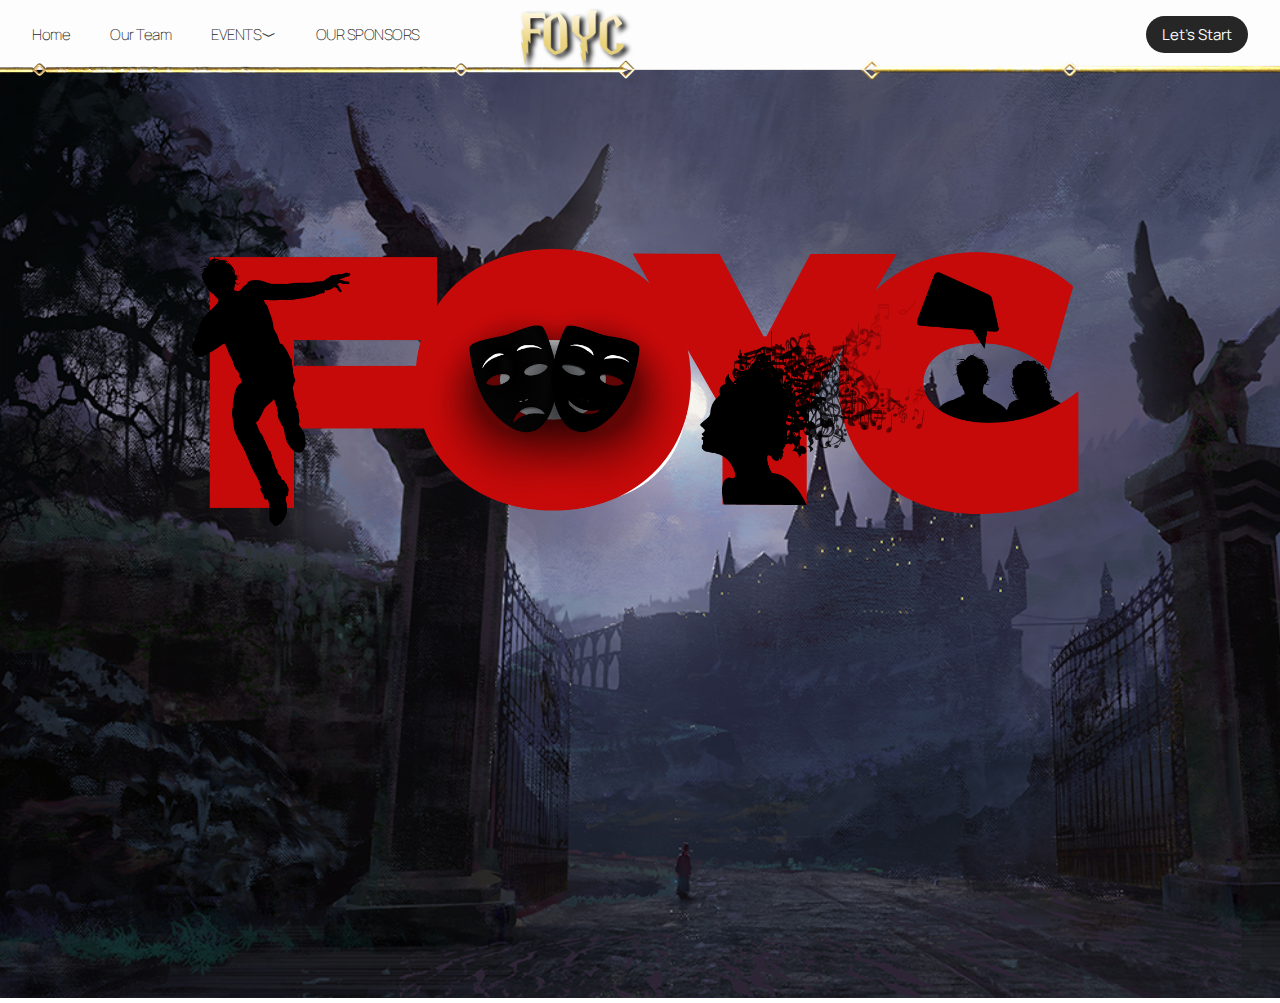
<file: index.html>
<!DOCTYPE html>
<html lang="en">
<head>
    <meta charset="UTF-8">
    <meta http-equiv="X-UA-Compatible" content="IE=edge">
    <meta name="viewport" content="width=device-width, initial-scale=1.0">
    <link rel="stylesheet" href="style.css">
    <title>Document</title>
</head>
<body>
    <div class="fom">
        <img src="assets/ddek3ny-8e99c913-7989-4813-b673-58a46a51d8d0.jpg" alt="">
    </div>
    <div class="navleft">
        <img class="leftbar" src="assets/bar-left.png" alt="">
        
    </div>
    <div class="navright">
        <img class="rightbar" src="assets/rightbar.png" alt="">
    </div>
    <div class="logo">
        <img class="foycimg" src="assets/hafoy.png" alt="">
    </div>
    <div class="foyc">
        <img class="foycwhite" src="assets/foyc.png" alt="">
    </div>
    <nav class="nav">
        <div class="nav-main">
            <ul class="nav-links">
                <li class="nav-link"><a href="">Home</a></li>
                <li class="nav-link"><a href="">Our Team</a></li>
                <li class="nav-link dropdown"><a href="" class="dropdown">EVENTS<i class="bi bi-chevron-compact-down"></i></a>
                <ul class="dropdown-list">
                    <li class="nav-link"><a href="">PRARAMBH</a>
                    <li class="nav-link"><a href="">PFOY</a>
                        <li class="nav-link"><a href="">180</a>
                            <li class="nav-link"><a href="">VISULLA DI ILLUMINATI</a>
                                <li class="nav-link"><a href="">MAGNUM OPUS</a>
                </ul>
                </li>
                <li class="nav-link"><a href="">OUR SPONSORS</a></li>
            </ul>
        </div>
           
        <div class="gotolink">
            <button class="btn btn-primary">Let's Start</button>
        </div>
        <div class="menu">
          <button class="btn btn-primary menu"><i class="bi-list"></i></button>
          <ul class="nav-mobile">
                <li class="nav-link"><a href="">Home</a></li>
                <li class="nav-link"><a href="">Our Team</a></li>
                <li class="nav-link dropdown"><a href="" class="dropdown">Events <i class="bi bi-chevron-compact-down"></i></a>
                <ul class="dropdown-list">
                    <li class="nav-link"><a href="">PRARAMBH</a>
                        <li class="nav-link"><a href="">PFOY</a>
                            <li class="nav-link"><a href="">180</a>
                                <li class="nav-link"><a href="">VISULLA DI ILLUMINATI</a>
                                    <li class="nav-link"><a href="">MAGNUM OPUS</a>
                </ul>
                </li>
                <li class="nav-link"><a href="">OUR SPONSORS</a></li>
          </ul>
        </div>
      
    </nav>
   
</body>
</html>
</file>
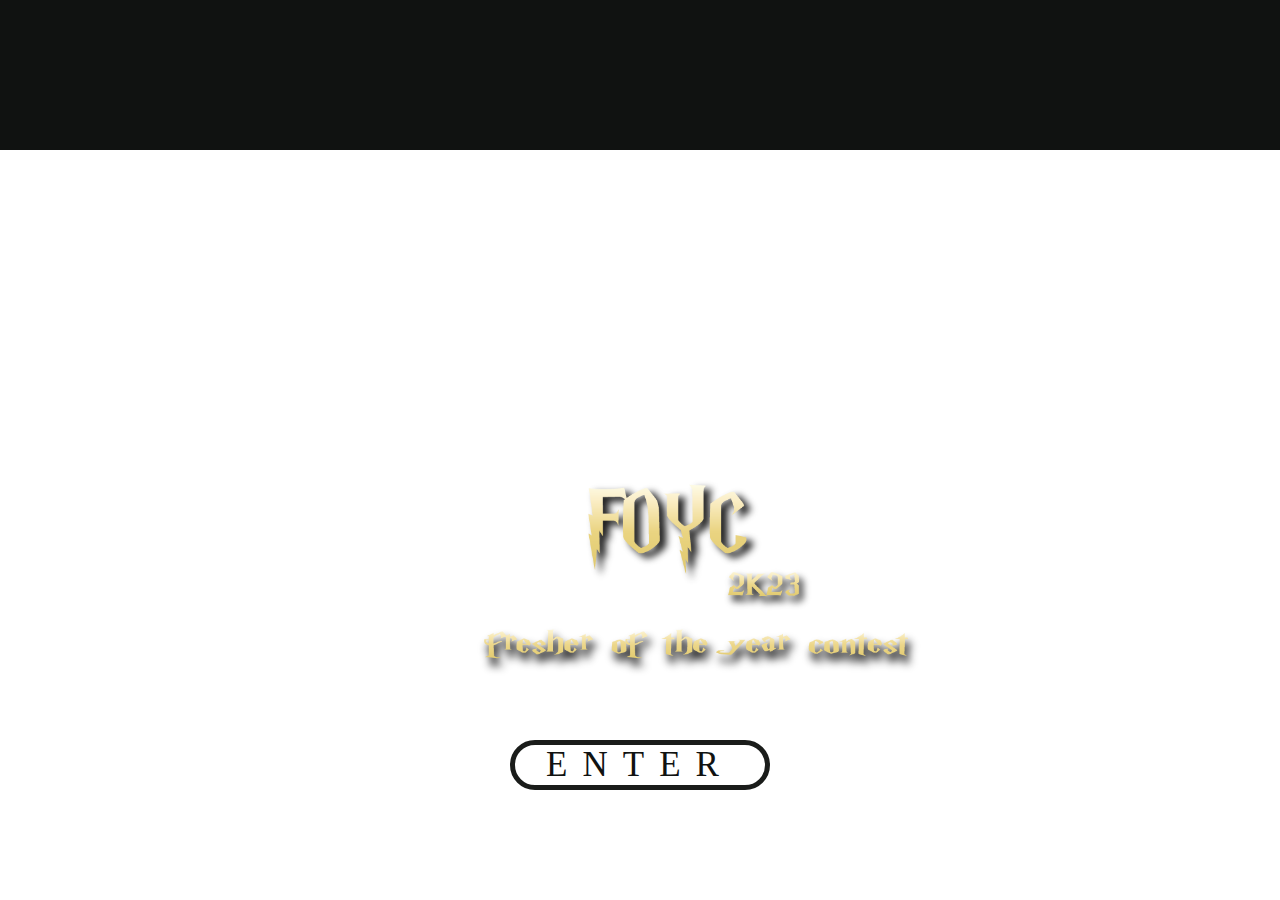
<file: loadingpage.html>
<!DOCTYPE html>
<html lang="en">
<head>
    <meta charset="UTF-8">
    <meta http-equiv="X-UA-Compatible" content="IE=edge">
    <meta name="viewport" content="width=device-width, initial-scale=1.0">
    <link rel="stylesheet" href="loadingpage.css">
    <title>Document</title>
</head>
<body>
    <div class="video">
<video  autoplay="autoplay" muted="muted" loop="loop" playsinline=""
 src="https://cdn-hogwartslegacy.warnerbrosgames.com/home/hero.mp4?c=b" class="trailer-video">
 </video>
    </div>
    <div class="container">
        <div class="button">
        <a class="text" href="index.html">ENTER</a>
        </div>
    </div>
    <div class="image">
        <img class="image1" src="assets/loadingpagefoyc.png" alt="">
    </div>
 <audio src="assets/Harry Potter Theme Instrumental.mp3" loop="true" autoplay="true"></audio>
</body>
</html>
</file>
<file: loadingpage.css>
body{
    margin:0;
    padding:0;
    box-sizing: border-box;
  
} 
.video{
    height: 100%;
    width: 100%;
    top: 0;
    left: 0;

}
.trailer-video{
    background-color: #101211;
    height: 100%;
    width: 100%;
    top: 0;
    left: 0;
    position: relative;

}
.container{
    position: absolute;
    top: 85%;
    left: 50%;
    transform: translate(-50%, -50%);
}
.text{
    text-decoration: none;
    color: #101211;
}
.button{
    position: relative;
    text-align: center;
    width: 250px;
    padding: 30;
    font-size: 35px;
    color:	#101211;
    font-family: 'Times New Roman', Times, serif;
    font-weight: 400;
    border: 5px solid 	#1a1c1a;
   cursor: pointer;
  letter-spacing: 15px;
  border-radius: 80px;
  transition: 1.5s;

}
.button:hover{
    box-shadow: 
    0px 5px 20px 0px 	#B2BEB5 inset,
    0px 5px 20px 0px 	#B2BEB5 ,
    0px 5px 20px 0px 	#B2BEB5 inset,
    0px 5px 20px 0px 	#B2BEB5 ;
    text-shadow: 
    0px 0px 5px 	#B2BEB5,
    0px 0px 5px 	#B2BEB5 ;
}
.image{
    position: absolute;
    top: 35%;
    left: 37%;
}
.image1{
    position: relative;
    width: 450px;
    
}
</file>
<file: style.css>
@import url('https://fonts.googleapis.com/css2?family=Flow+Circular&family=Manrope:wght@400;800&display=swap');

@import url("https://cdn.jsdelivr.net/npm/bootstrap-icons@1.10.2/font/bootstrap-icons.css");
*{
    margin: 0;
    padding: 0;
    box-sizing: border-box;
}
:root{
    --white: rgb(253, 253, 253);
    --black:rgb(38, 38, 38);
    --light-black:rgba(80, 80, 80, 0.201);
    --grey:rgba(80, 80, 80, 0.744);
}
*{
    font-family: 'Manrope', sans-serif !important;
    box-sizing: border-box;
    margin:0;
    padding:0;
    font-size:15px;
}
body{
    margin:0;
    padding:0;
    box-sizing: border-box;
}
.fom{
    position: absolute;
    top:70px;
    left: 180px;
}
img{
    position: relative;
    height: auto;
    width: 1650px;
    left: -180px;
}
.navleft{
    position: absolute;
    top: 60px;
}
.leftbar{
    width: 65%;
}
.navright{
    position: absolute;
    top: 58px;
   
}
.rightbar{
    width: 78%;
 left: 860px;
}
.logo{
    position: absolute;
    top: -100px;
    left: 52%;

}
.foycimg{
    width: 40%;
}
.foyc{
    position: absolute;
    top: 200px;

}
.foycwhite{
    width: 70%;
left: 15%;
}

nav{
    display:flex;
    background-color: rgb(253, 253, 253);
    padding:16px 32px;
    border-bottom:0.1px solid rgb(225, 225, 225);
    justify-content:space-between;
    align-items:center;
}
.nav-main{
    display:flex;
    gap:32px;
}
.nav-links{
    display:flex;
    gap: 40px;
    list-style: none;
    position:relative;
}
a{
    text-decoration: none;
    color:rgb(38, 38, 38);
    letter-spacing: -0.5px;
    font-weight:200;
}
a:hover{
    color:rgb(161, 35, 0);
    transition: all 0.5s ease;
}
.nav-link{
    text-decoration: none;
}

.dropdown{
    cursor:default;
}
.dropdown ul{
    display:none;
    background-color: rgb(251, 251, 251);
    padding:16px;
    list-style: none;
    transition: all 15s ease;

}
.dropdown ul li a{
    color:var(--grey);
}
.dropdown ul li a:hover{
    color:var(--black);
}
.dropdown ul li{
    margin:8px;
}

.dropdown:hover>ul{
    display:list-item;
    position:absolute;
    list-style: none;
    transition: all 0.5s ease;
}

.btn{
    padding:8px 16px;
    border-radius:50px;
    border:none;
    
}

.btn-primary{
    background-color:var(--black);
    color:var(--white);
    margin-left:8px;
}

.btn-primary:hover{
    background-color:rgb(161, 35, 0);
    color:var(--black);
    transition:all 0.5s ease;
}
.nav-mobile{
  display:none;
  background-color:var(--light-black);
  padding:48px;
  list-style: none;
  transition: all 15s ease;
}
.menu{
  display:none;
}


@media only screen and (max-width: 700px) {
  .nav-links, .gotolink{
    display:none;
    transition: all 0.5s ease;
  }
  .menu{
    display:flex;
    transition: all 0.5s ease;
  }
  .menu:hover>.nav-mobile{
    display:flex;
    flex-direction:column;
    justify-content:center;
    align-items:center;
    position:absolute;
    top:0px;
    left:0;
    list-style: none;
    transition: all 0.5s ease;
    width:100vw;
    
  }

  .dropdown:hover>ul{
    position:relative;
    background-color:transparent;
  }
  .nav-mobile li {
    margin: 30px 0;
  }

}
</file>
